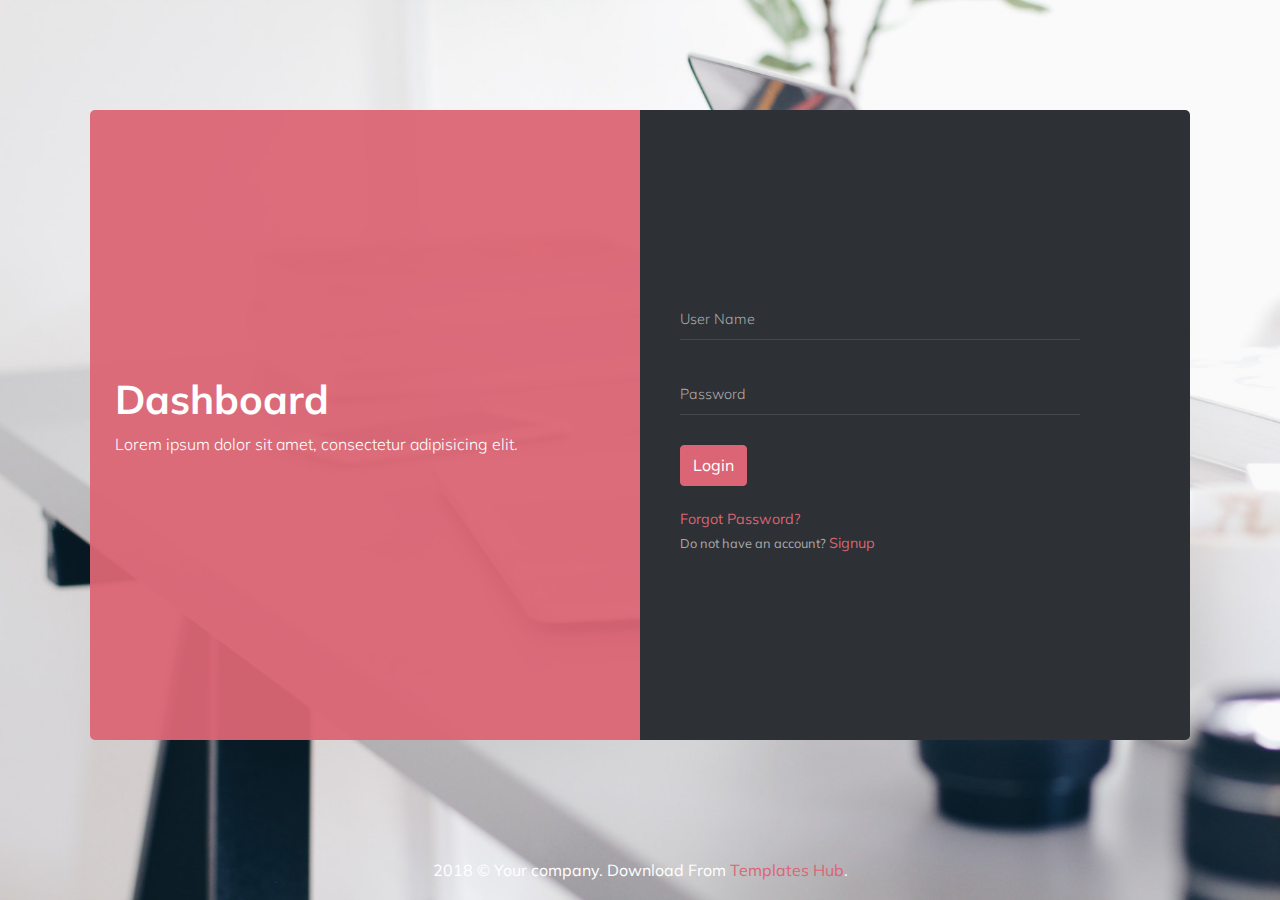
<file: public/Admin/login.html>
<!DOCTYPE html>
<html>
  <head>
    <meta charset="utf-8">
    <meta http-equiv="X-UA-Compatible" content="IE=edge">
    <title>Dark Bootstrap Admin </title>
    <meta name="description" content="">
    <meta name="viewport" content="width=device-width, initial-scale=1">
    <meta name="robots" content="all,follow">
    <!-- Bootstrap CSS-->
    <link rel="stylesheet" href="vendor/bootstrap/css/bootstrap.min.css">
    <!-- Font Awesome CSS-->
    <link rel="stylesheet" href="vendor/font-awesome/css/font-awesome.min.css">
    <!-- Custom Font Icons CSS-->
    <link rel="stylesheet" href="css/font.css">
    <!-- Google fonts - Muli-->
    <link rel="stylesheet" href="https://fonts.googleapis.com/css?family=Muli:300,400,700">
    <!-- theme stylesheet-->
    <link rel="stylesheet" href="css/style.default.css" id="theme-stylesheet">
    <!-- Custom stylesheet - for your changes-->
    <link rel="stylesheet" href="css/custom.css">
    <!-- Favicon-->
    <link rel="shortcut icon" href="img/favicon.ico">
    <!-- Tweaks for older IEs--><!--[if lt IE 9]>
        <script src="https://oss.maxcdn.com/html5shiv/3.7.3/html5shiv.min.js"></script>
        <script src="https://oss.maxcdn.com/respond/1.4.2/respond.min.js"></script><![endif]-->
  </head>
  <body>
    <div class="login-page">
      <div class="container d-flex align-items-center">
        <div class="form-holder has-shadow">
          <div class="row">
            <!-- Logo & Information Panel-->
            <div class="col-lg-6">
              <div class="info d-flex align-items-center">
                <div class="content">
                  <div class="logo">
                    <h1>Dashboard</h1>
                  </div>
                  <p>Lorem ipsum dolor sit amet, consectetur adipisicing elit.</p>
                </div>
              </div>
            </div>
            <!-- Form Panel    -->
            <div class="col-lg-6 bg-white">
              <div class="form d-flex align-items-center">
                <div class="content">
                  <form method="get" class="form-validate">
                    <div class="form-group">
                      <input id="login-username" type="text" name="loginUsername" required data-msg="Please enter your username" class="input-material">
                      <label for="login-username" class="label-material">User Name</label>
                    </div>
                    <div class="form-group">
                      <input id="login-password" type="password" name="loginPassword" required data-msg="Please enter your password" class="input-material">
                      <label for="login-password" class="label-material">Password</label>
                    </div><a id="login" href="index.html" class="btn btn-primary">Login</a>
                    <!-- This should be submit button but I replaced it with <a> for demo purposes-->
                  </form><a href="#" class="forgot-pass">Forgot Password?</a><br><small>Do not have an account? </small><a href="register.html" class="signup">Signup</a>
                </div>
              </div>
            </div>
          </div>
        </div>
      </div>
      <div class="copyrights text-center">
         <p>2018 &copy; Your company. Download From <a target="_blank" href="https://templateshub.net">Templates Hub</a>.</p>
      </div>
    </div>
    <!-- JavaScript files-->
    <script src="vendor/jquery/jquery.min.js"></script>
    <script src="vendor/popper.js/umd/popper.min.js"> </script>
    <script src="vendor/bootstrap/js/bootstrap.min.js"></script>
    <script src="vendor/jquery.cookie/jquery.cookie.js"> </script>
    <script src="vendor/chart.js/Chart.min.js"></script>
    <script src="vendor/jquery-validation/jquery.validate.min.js"></script>
    <script src="js/front.js"></script>
  </body>
</html>
</file>
<file: public/Admin/css/font.css>
@charset "UTF-8";

@font-face {
  font-family: "dark-dashboard";
  src:url("../fonts/dark-dashboard.eot");
  src:url("../fonts/dark-dashboard.eot?#iefix") format("embedded-opentype"),
    url("../fonts/dark-dashboard.woff") format("woff"),
    url("../fonts/dark-dashboard.ttf") format("truetype"),
    url("../fonts/dark-dashboard.svg#dark-dashboard") format("svg");
  font-weight: normal;
  font-style: normal;

}

[data-icon]:before {
  font-family: "dark-dashboard" !important;
  content: attr(data-icon);
  font-style: normal !important;
  font-weight: normal !important;
  font-variant: normal !important;
  text-transform: none !important;
  speak: none;
  line-height: 1;
  -webkit-font-smoothing: antialiased;
  -moz-osx-font-smoothing: grayscale;
}

[class^="icon-"]:before,
[class*=" icon-"]:before {
  font-family: "dark-dashboard" !important;
  font-style: normal !important;
  font-weight: normal !important;
  font-variant: normal !important;
  text-transform: none !important;
  speak: none;
  line-height: 1;
  -webkit-font-smoothing: antialiased;
  -moz-osx-font-smoothing: grayscale;
}

.icon-bars:before {
  content: "\61";
}
.icon-cloud:before {
  content: "\62";
}
.icon-computer:before {
  content: "\63";
}
.icon-contract:before {
  content: "\64";
}
.icon-controls:before {
  content: "\65";
}
.icon-dashboard:before {
  content: "\66";
}
.icon-email:before {
  content: "\67";
}
.icon-info:before {
  content: "\69";
}
.icon-layers:before {
  content: "\6a";
}
.icon-light-bulb:before {
  content: "\6b";
}
.icon-paper-and-pencil:before {
  content: "\6c";
}
.icon-pie-chart:before {
  content: "\6d";
}
.icon-pie-chart-1:before {
  content: "\6e";
}
.icon-presentation:before {
  content: "\6f";
}
.icon-settings:before {
  content: "\70";
}
.icon-settings-1:before {
  content: "\71";
}
.icon-three-cells:before {
  content: "\72";
}
.icon-writing-whiteboard:before {
  content: "\73";
}
.icon-magnifying-glass-browser:before {
  content: "\74";
}
.icon-new-file:before {
  content: "\75";
}
.icon-close:before {
  content: "\76";
}
.icon-flask:before {
  content: "\77";
}
.icon-grid:before {
  content: "\78";
}
.icon-picture:before {
  content: "\79";
}
.icon-website:before {
  content: "\7a";
}
.icon-line-chart:before {
  content: "\41";
}
.icon-log-out:before {
  content: "\42";
}
.icon-page:before {
  content: "\43";
}
.icon-log-out-1:before {
  content: "\44";
}
.icon-bill:before {
  content: "\45";
}
.icon-check:before {
  content: "\46";
}
.icon-list:before {
  content: "\47";
}
.icon-padnote:before {
  content: "\48";
}
.icon-pencil-case:before {
  content: "\49";
}
.icon-user:before {
  content: "\4a";
}
.icon-form-1:before {
  content: "\4b";
}
.icon-list-1:before {
  content: "\4c";
}
.icon-mail:before {
  content: "\4d";
}
.icon-presentation-1:before {
  content: "\4e";
}
.icon-logout:before {
  content: "\4f";
}
.icon-home:before {
  content: "\50";
}
.icon-windows:before {
  content: "\51";
}
.icon-chart:before {
  content: "\52";
}
.icon-repo-forked:before {
  content: "\68";
}
.icon-flow-branch:before {
  content: "\53";
}
.icon-user-outline:before {
  content: "\54";
}
.icon-user-1:before {
  content: "\55";
}
</file>
<file: public/Admin/css/custom.css>
/* your styles go here */
</file>
<file: public/Admin/css/style.default.css>
/*
==============================================================
==============================================================

Dark Admin Bootstrap Template by Bootstrapious.com

==============================================================
==============================================================
 */
/*
* ==========================================================
*     GENERAL STYLING 
* ==========================================================
*/
body {
  position: relative;
}

section {
  padding: 0 1rem;
}

a {
  -webkit-transition: all 0.3s;
  transition: all 0.3s;
  display: inline-block;
}

.dashtext-1 {
  color: #864DD9 !important;
}

.dashtext-2 {
  color: #CF53F9 !important;
}

.dashtext-3 {
  color: #e95f71 !important;
}

.dashtext-4 {
  color: #7127AC !important;
}

.dashbg-1 {
  background: #864DD9;
}

.dashbg-2 {
  background: #CF53F9;
}

.dashbg-3 {
  background: #e95f71;
}

.dashbg-4 {
  background: #7127AC;
}

.text-bold {
  font-weight: 700;
}

.text-small {
  font-size: 0.8rem;
}

.text-gray-light {
  color: #dee2e6;
}

.text-gray {
  color: #8a8d93;
}

.text-gray-dark {
  color: #6a6c70;
}

.text-black {
  color: #000;
}

.text-uppercase {
  letter-spacing: 0.1em;
}

.lh-2 {
  line-height: 2;
}

.list-group-item {
  border-right: 0;
  border-left: 0;
}

.list-group-item:first-child, .list-group-item:last-child {
  border-radius: 0;
}

.overflow-hidden {
  overflow: hidden;
}

.tile-link {
  position: absolute;
  cursor: pointer;
  width: 100%;
  height: 100%;
  left: 0;
  top: 0;
  z-index: 30;
}

p {
  line-height: 1.7;
}

button {
  cursor: pointer;
}

i,
span,
strong {
  display: inline-block;
}

input {
  outline: none;
}

pre {
  color: #8a8d93;
}

.dropdown-divider {
  border-top-color: #6a6c70;
}

.no-padding {
  padding: 0 !important;
}

.no-padding-top {
  padding-top: 0 !important;
}

.no-padding-bottom {
  padding-bottom: 0 !important;
}

.no-margin {
  margin: 0 !important;
}

.no-margin-top {
  margin-top: 0 !important;
}

.no-margin-bottom {
  margin-bottom: 0 !important;
}

.padding-top-sm {
  padding-top: 30px !important;
}

.padding-bottom-sm {
  padding-bottom: 30px !important;
}

.margin-top-sm {
  margin-top: 30px !important;
}

.margin-bottom-sm {
  margin-bottom: 30px !important;
}

.breadcrumb {
  background: none;
  padding: 20px 20px;
  margin-bottom: 0;
  color: #8a8d93;
}

.breadcrumb a {
  color: #DB6574;
  text-decoration: none !important;
}

.breadcrumb li.active {
  color: #585a5f;
}

.breadcrumb-item + .breadcrumb-item::before {
  color: #585a5f;
}

.block {
  padding: 20px;
  background: #2d3035;
  color: #8a8d93;
  margin-bottom: 30px;
}

.card {
  margin-bottom: 30px;
  -webkit-box-shadow: 2px 2px 2px rgba(0, 0, 0, 0.1), -1px 0 2px rgba(0, 0, 0, 0.05);
  box-shadow: 2px 2px 2px rgba(0, 0, 0, 0.1), -1px 0 2px rgba(0, 0, 0, 0.05);
}

.card-header h1,
.card-header h2,
.card-header h3,
.card-header h4,
.card-header h5,
.card-header h6 {
  margin-bottom: 0;
}

.page-content {
  position: relative;
  background: #22252a;
  min-height: 100vh;
  width: calc(100% - 280px);
  padding: 0;
  padding-bottom: 70px;
}

.page-content.active {
  width: 100%;
}

.page-header {
  padding: 20px 15px;
  background: #2d3035;
  color: #8a8d93;
  margin-bottom: 30px;
}

.footer {
  position: absolute;
  bottom: 0;
  width: 100%;
}

.footer .footer__block {
  min-height: 70px;
}

.dropdown-menu {
  -webkit-box-shadow: 2px 2px 2px rgba(0, 0, 0, 0.1), -1px -1px 2px rgba(0, 0, 0, 0.1);
  box-shadow: 2px 2px 2px rgba(0, 0, 0, 0.1), -1px -1px 2px rgba(0, 0, 0, 0.1);
  color: #8a8d93;
  font-size: 1rem;
  min-width: 200px;
  background: #2d3035;
  border-radius: 0;
  padding: 0;
  /*margin-top: 21px;*/
  border: 1px solid #393c43;
}

.dropdown-menu a {
  color: inherit;
}

.dropdown-menu a:hover {
  background: #DB6574;
  color: #fff;
}

.dropdown-toggle {
  background: none;
  outline: none;
  border-radius: 0;
}

.dropdown-toggle span.caret {
  color: #555;
}

.dropdown-toggle::after {
  border: none !important;
  content: '\f107';
  vertical-align: baseline;
  font-family: 'FontAwesome';
  margin-left: .25rem;
  margin-right: 0.5rem;
}

i[class*='icon-'] {
  -webkit-transform: translateY(2px);
  transform: translateY(2px);
}

.dropdown-menu a {
  padding: 10px 15px;
  font-size: 0.9rem;
  text-transform: none;
}

.dropdown-menu a:hover {
  color: #fff;
}

.dropdown-submenu {
  position: relative;
}

.dropdown-submenu > .dropdown-menu {
  top: 0;
  left: 100%;
  margin-top: -2px;
  font-size: 1rem;
}

.megamenu {
  width: 100%;
  padding: 40px 30px;
  margin-top: 0 !important;
  z-index: 11 !important;
}

.megamenu strong {
  margin-bottom: 10px;
  display: block;
}

.megamenu ul {
  padding: 0;
  margin: 0;
}

.megamenu ul a {
  padding: 5px 0 !important;
  text-decoration: none;
  color: #555;
  font-size: 0.9em !important;
}

.megamenu ul a:hover {
  background: none;
  color: #DB6574 !important;
}

.megamenu .megamenu-buttons {
  color: #fff;
  margin-top: 40px;
}

.megamenu .megamenu-buttons .megamenu-button-link {
  padding: 20px !important;
  text-decoration: none;
  font-weight: 300;
}

.megamenu .megamenu-buttons .megamenu-button-link.dashbg-1:hover {
  background: #7838d5 !important;
}

.megamenu .megamenu-buttons .megamenu-button-link.dashbg-2:hover {
  background: #c83af8 !important;
}

.megamenu .megamenu-buttons .megamenu-button-link.dashbg-3:hover {
  background: #e6495d !important;
}

.megamenu .megamenu-buttons .megamenu-button-link.dashbg-4:hover {
  background: #632297 !important;
}

.block .title {
  margin-bottom: 20px;
}

.block .title strong:first-child {
  font-size: 1.25rem;
  color: #a5a7ab;
}

.block .title span:first-child {
  font-weight: 300;
  font-size: 0.95rem;
}

/*
* ==========================================================
*     NAVBAR
* ==========================================================
*/
nav.navbar {
  background: #2d3035;
  color: #8a8d93;
  padding-top: 20px;
  padding-bottom: 20px;
  border-bottom: 1px solid #34373d;
  z-index: 10;
}

nav.navbar .sidebar-toggle {
  width: 36px;
  height: 36px;
  line-height: 29px;
  text-align: center;
  border-radius: 50%;
  background: #282b2f;
  color: #8a8d93;
  font-size: 1.1rem;
  border: 2px solid #3d4148;
  outline: none;
}

nav.navbar a {
  color: inherit;
}

nav.navbar .brand-text {
  display: none;
  font-weight: 700;
}

nav.navbar .brand-text.visible {
  display: block;
}

nav.navbar a.nav-link {
  padding: .5rem .3rem;
  position: relative;
}

nav.navbar a.nav-link .badge {
  width: 20px;
  height: 20px;
  line-height: 20px;
  color: #fff;
  text-align: center;
  border-radius: 50%;
  padding: 0;
  font-size: 0.7rem;
  position: absolute;
  top: 0;
  right: -10px;
}

nav.navbar .messages-toggle,
nav.navbar .tasks-toggle {
  margin-right: 15px;
}

nav.navbar .menu-large {
  position: static !important;
}

nav.navbar .search-panel {
  display: none;
}

nav.navbar .search-inner {
  width: 100vw;
  height: 100vh;
  position: fixed;
  top: 0;
  left: 0;
  background: rgba(45, 48, 53, 0.95);
  z-index: 9;
}

nav.navbar .search-inner .close-btn {
  position: absolute;
  top: 20px;
  right: 40px;
  font-size: 1.1em;
  font-weight: 400;
  cursor: pointer;
}

nav.navbar .search-inner form {
  width: 100%;
  max-width: 800px;
  padding: 20px;
}

nav.navbar .search-inner .form-group {
  position: relative;
}

nav.navbar .search-inner .submit {
  background: none;
  font-size: 2.3rem;
  position: absolute;
  right: 0;
  bottom: 0;
  color: #8a8d93;
  border: none;
  font-weight: 700 !important;
}

nav.navbar .search-inner input {
  background: none;
  width: 100%;
  font-size: 2rem;
  border: none;
  border-bottom: 1px solid #444951;
  color: #8a8d93;
}

nav.navbar .search-inner input::-moz-placeholder {
  font-family: "Muli", sans-serif;
  font-weight: 300 !important;
  color: #585a5f;
}

nav.navbar .search-inner input::-webkit-input-placeholder {
  font-family: "Muli", sans-serif;
  font-weight: 300 !important;
  color: #585a5f;
}

nav.navbar .search-inner input:-ms-input-placeholder {
  font-family: "Muli", sans-serif;
  font-weight: 300 !important;
  color: #585a5f;
}

nav.navbar .dropdown-menu {
  min-width: 300px;
  margin-top: 21px;
  left: auto;
  right: 0;
}

nav.navbar .messages a {
  padding: 15px !important;
}

nav.navbar .dropdown-item {
  padding: 1rem !important;
  border-bottom: 1px solid #393c43;
}

nav.navbar .dropdown-item:hover {
  background: #282b2f;
}

nav.navbar .dropdown-item:last-of-type {
  border-bottom: none;
}

nav.navbar .dropdown-item.message {
  color: #8a8d93;
  text-decoration: none;
}

nav.navbar .dropdown-item.message li:last-of-type a {
  border-bottom: none;
}

nav.navbar .dropdown-item.message .profile {
  width: 50px;
  height: 50px;
  border-radius: 50%;
  margin-right: 15px;
  position: relative;
}

nav.navbar .dropdown-item.message .profile img {
  width: 100%;
  height: 100%;
  border-radius: 50%;
}

nav.navbar .dropdown-item.message .profile .status {
  width: 12px;
  height: 12px;
  border-radius: 50%;
  border: 2px solid #fff;
  position: absolute;
  top: 2px;
  right: 2px;
}

nav.navbar .dropdown-item.message .profile .status.online {
  background: #28a745;
}

nav.navbar .dropdown-item.message .profile .status.away {
  background: #ffc107;
}

nav.navbar .dropdown-item.message .profile .status.busy {
  background: #dc3545;
}

nav.navbar .dropdown-item.message .profile .status.offline {
  background: #999;
}

nav.navbar .dropdown-item.message .content strong {
  font-size: 1rem;
}

nav.navbar .dropdown-item.message .content span {
  font-weight: 300;
  font-size: 0.85rem;
}

nav.navbar .dropdown-item.message .content .date {
  color: #70737a;
}

nav.navbar .tasks-list strong {
  font-size: 1rem;
}

nav.navbar .tasks-list span {
  font-size: 0.95rem;
}

nav.navbar .tasks-list .progress {
  height: 2px;
  margin-top: 10px;
  background: #444951;
}

nav.navbar a.language span {
  margin-left: .2rem;
  vertical-align: middle;
}

/* Navbar dropdown effect */
nav.navbar .dropdown .dropdown-menu {
  -webkit-transform: translateY(50px);
  transform: translateY(50px);
  -webkit-transition: all 0.3s ease-in-out;
  transition: all 0.3s ease-in-out;
}

nav.navbar .dropdown .dropdown-menu.active {
  -webkit-transform: translateY(0);
  transform: translateY(0);
}

/* Navbar Media Query ----------------------------------- */
@media (max-width: 1199px) {
  nav.navbar .right-menu {
    margin-bottom: -3px;
  }
  nav.navbar .navbar-brand {
    margin-right: 5px;
  }
  nav.navbar .search-inner form input {
    font-size: 1.25rem !important;
  }
  nav.navbar .search-inner form button.submit {
    position: absolute;
    font-size: 2rem;
    top: 50px;
    display: block;
    width: 100%;
  }
  nav.navbar .sidebar-toggle {
    width: 30px;
    height: 30px;
    line-height: 25px;
    font-size: 1rem;
  }
  nav.navbar .messages-toggle,
  nav.navbar .tasks-toggle {
    margin-right: 0;
  }
  nav.navbar .brand-text {
    display: none !important;
  }
  nav.navbar .brand-text.visible {
    display: none !important;
  }
  nav.navbar .brand-text.brand-sm {
    display: block !important;
  }
  nav.navbar .sidebar-toggle {
    -webkit-transform: rotateY(180deg);
    transform: rotateY(180deg);
  }
}

@media (max-width: 991px) {
  nav.navbar .dropdown-menu {
    right: -140px;
  }
  nav.navbar .megamenu {
    right: 0 !important;
  }
  nav.navbar a.nav-link {
    font-size: 0.85rem;
  }
  nav.navbar a.nav-link .badge {
    width: 16px;
    height: 16px;
    line-height: 16px;
    color: #fff;
    text-align: center;
    font-size: 0.6rem;
  }
}

/*
* ==========================================================
*     SIDEBAR
* ==========================================================
*/
nav#sidebar {
  width: 280px;
  background: #2d3035;
  color: #6a6c70;
  border-right: 1px solid #34373d;
  /* shrinked navbar */
}

nav#sidebar a {
  color: inherit;
  text-decoration: none;
  position: relative;
}

nav#sidebar a[data-toggle="collapse"]::after {
  content: '\f104';
  display: inline-block;
  -webkit-transform: translateY(-50%);
  transform: translateY(-50%);
  font-family: 'FontAwesome';
  position: absolute;
  top: 50%;
  right: 20px;
}

nav#sidebar a[aria-expanded="true"] {
  background: #34373d;
}

nav#sidebar a[aria-expanded="true"]::after {
  content: '\f107';
}

nav#sidebar a i {
  font-size: 1.2em;
  margin-right: 10px;
  -webkit-transition: none;
  transition: none;
}

nav#sidebar .sidebar-header {
  padding: 30px 20px;
}

nav#sidebar .sidebar-header h1,
nav#sidebar .sidebar-header p {
  margin-bottom: 0;
}

nav#sidebar .sidebar-header h1 {
  color: #8a8d93;
}

nav#sidebar .sidebar-header p {
  font-size: 0.9rem;
}

nav#sidebar span.heading {
  font-weight: 700;
  margin-left: 20px;
  color: #494d53;
  font-size: 1.2rem;
  margin-bottom: 15px;
}

nav#sidebar .avatar {
  width: 60px;
  height: 60px;
  border-radius: 50%;
  overflow: hidden;
  margin-right: 15px;
  background: none;
  padding: 4px;
  border: 3px solid #282b2f;
}

nav#sidebar ul {
  max-height: none;
}

nav#sidebar li {
  position: relative;
  /* menu item */
  /* submenu item */
  /* menu item active */
  /* submenu item active */
}

nav#sidebar li a {
  padding: 18px 20px;
  display: block;
  font-weight: 400;
}

nav#sidebar li a:hover {
  background: #34373d;
}

nav#sidebar li a:hover i {
  color: #DB6574;
}

nav#sidebar li a i {
  margin-right: 20px;
  -webkit-transition: all 0.3s;
  transition: all 0.3s;
  padding-right: 20px;
  border-right: 1px solid #454649;
}

nav#sidebar li li a {
  padding: 14px;
  padding-left: 60px;
  background: #22252a;
}

nav#sidebar li li a:hover {
  background: #292c32;
}

nav#sidebar li li a:hover i {
  color: #DB6574;
}

nav#sidebar li::before {
  content: '';
  width: 2px;
  height: 100%;
  background: none;
  display: block;
  position: absolute;
  top: 0;
  left: 0;
  z-index: 99;
}

nav#sidebar li.active::before {
  background: #DB6574;
}

nav#sidebar li.active > a {
  background: #34373d;
  color: #bfc1c4;
}

nav#sidebar li.active i {
  color: #DB6574;
}

nav#sidebar li li.active > a {
  background: #292c32;
}

nav#sidebar.shrinked {
  width: 80px;
}

nav#sidebar.shrinked .sidebar-header {
  padding: 10px;
}

nav#sidebar.shrinked .sidebar-header .title {
  display: none;
}

nav#sidebar.shrinked span.heading {
  margin-left: 0;
  display: block;
  text-align: center;
  font-size: 1rem;
}

nav#sidebar.shrinked ul {
  max-height: none;
}

nav#sidebar.shrinked ul a {
  padding: 14px 5px;
  display: block;
  font-weight: 400;
  text-align: center;
  font-size: 0.8rem;
  word-break: break-word;
}

nav#sidebar.shrinked ul i {
  font-size: 1.2rem;
  text-align: center !important;
  width: 100%;
  display: block !important;
  border: none !important;
  padding: 0 !important;
}

nav#sidebar.shrinked ul ul a {
  padding-left: 10px;
}

nav#sidebar.shrinked a[data-toggle="collapse"]::after {
  content: '\f107';
  -webkit-transform: translate(-50%, -50%);
  transform: translate(-50%, -50%);
  position: absolute;
  top: 88%;
  left: 50%;
}

nav#sidebar.shrinked a[aria-expanded="true"]::after {
  content: '\f106';
}

/* Sidebar Media Query ----------------------------------- */
@media (max-width: 1199px) {
  .page-content {
    width: 100%;
  }
  .page-content.active {
    width: calc(100% - 80px);
  }
  nav#sidebar {
    width: 80px;
    margin-left: -80px;
  }
  nav#sidebar .sidebar-header {
    padding: 10px;
  }
  nav#sidebar .sidebar-header .title {
    display: none;
  }
  nav#sidebar span.heading {
    margin-left: 0;
    display: block;
    text-align: center;
    font-size: 1rem;
  }
  nav#sidebar ul {
    max-height: none;
  }
  nav#sidebar ul a {
    padding: 12px 5px;
    display: block;
    font-weight: 400;
    text-align: center;
    font-size: 0.8rem;
  }
  nav#sidebar ul i {
    font-size: 1.2rem;
    text-align: center !important;
    width: 100%;
    display: block !important;
    border: none !important;
    padding: 0 !important;
  }
  nav#sidebar ul ul a {
    padding-left: 10px;
  }
  nav#sidebar.shrinked {
    margin-left: 0;
  }
  nav#sidebar a[data-toggle="collapse"]::after {
    content: '\f107';
    -webkit-transform: translate(-50%, -50%);
    transform: translate(-50%, -50%);
    position: absolute;
    top: 88%;
    left: 50%;
  }
  nav#sidebar a[aria-expanded="true"]::after {
    content: '\f106';
  }
}

/*
* ==========================================================
*     STATISTICS SECTION
* ==========================================================
*/
/* Statistic Block */
.statistic-block {
  padding: 20px;
  background: #2d3035;
  color: #8a8d93;
}

.statistic-block .title {
  margin-bottom: 0;
}

.statistic-block strong,
.statistic-block span {
  display: block;
}

.statistic-block strong {
  text-transform: uppercase;
  font-size: 0.9rem;
  color: #8a8d93;
  margin-bottom: 5px;
}

.statistic-block .icon {
  margin-bottom: 5;
  font-size: 1.2rem;
  color: #8a8d93;
}

.statistic-block .number {
  color: inherit;
  font-size: 2.2rem;
}

.progress.progress-template {
  width: 100%;
  height: 4px;
  border-radius: 30px;
  overflow: hidden;
  background: #393c43;
  margin-top: 5px;
}

.progress.progress-template.progress-small {
  height: 2px;
}

.progress-bar.progress-bar-template {
  height: 4px;
  border-radius: 30px;
}

.progress-bar.progress-bar-template.progress-bar-small {
  height: 2px;
}

/*
* ==========================================================
*     CARDS SECTION
* ==========================================================
*/
/* Scans Block */
.stats-2-block .stats-2 {
  width: 50%;
  color: #8a8d93;
  position: relative;
  padding-right: 50px;
}

.stats-2-block .stats-2::after {
  content: '';
  background: #40444b;
  width: 1px;
  height: 80%;
  display: block;
  position: absolute;
  top: 10%;
  right: 30px;
}

.stats-2-block .stats-2:last-of-type {
  padding-right: 0;
}

.stats-2-block .stats-2:last-of-type::after {
  display: none;
}

.stats-2-block span,
.stats-2-block strong {
  color: inherit;
}

.stats-2-block strong {
  font-size: 2rem;
}

.stats-2-block span {
  text-transform: uppercase;
  font-weight: 300;
  font-size: 0.9rem;
}

.stats-2-block .progress {
  margin-top: 10px;
  max-width: 150px;
}

.stats-2-block .stats-2-arrow {
  -webkit-transform: translateY(10px);
  transform: translateY(10px);
  margin-right: 10px;
}

.stats-2-block .stats-2-arrow.low {
  color: #dc3545;
}

.stats-2-block .stats-2-arrow.height {
  color: #28a745;
}

/* Scans Block Media Query ------------------ */
@media (max-width: 991px) {
  .stats-2-block .stats-2::after {
    display: none;
  }
}

/* Requests Block */
.stats-3-block .stats-3 {
  width: 50%;
  color: #8a8d93;
  position: relative;
  padding-right: 50px;
}

.stats-3-block .stats-3::after {
  content: '';
  background: #40444b;
  width: 1px;
  height: 80%;
  display: block;
  position: absolute;
  top: 10%;
  right: 30px;
}

.stats-3-block .stats-3:last-of-type {
  padding-right: 0;
}

.stats-3-block .stats-3:last-of-type::after {
  display: none;
}

.stats-3-block span,
.stats-3-block strong {
  color: inherit;
}

.stats-3-block strong {
  font-size: 2rem;
}

.stats-3-block strong.strong-sm {
  font-size: 1.4rem;
}

.stats-3-block span {
  text-transform: uppercase;
  font-weight: 300;
  font-size: 0.9rem;
  font-weight: 400;
}

.stats-3-block span.span-sm {
  font-size: 0.85rem;
}

.stats-3-block .progress {
  margin-top: 10px;
  background: #393c43;
  max-width: 150px;
}

.stats-3-block .item {
  width: 50%;
}

.stats-3-block .item .line {
  display: block;
  margin: 10px auto;
  width: 30px;
  height: 1px;
  background: #40444b;
}

.stats-3-block small {
  font-weight: 700;
}

/* Requests Block Media Query ------------------ */
@media (max-width: 991px) {
  .stats-3-block .stats-3::after {
    display: none;
  }
}

/*
* ==========================================================
*     USERS SECTION
* ==========================================================
*/
/* user block */
.user-block .avatar {
  display: block;
  width: 70px;
  height: 70px;
  border-radius: 50%;
  margin: 15px auto;
  position: relative;
}

.user-block .avatar img {
  width: 100%;
  height: 100%;
  border-radius: 50%;
}

.user-block .avatar .order {
  width: 30px;
  height: 30px;
  line-height: 30px;
  border-radius: 50%;
  color: #fff;
  position: absolute;
  bottom: -5px;
  right: -5px;
  font-size: 0.7rem;
}

.user-block h3 {
  margin-bottom: 0;
}

.user-block span {
  font-weight: 300;
  color: #75787f;
}

.user-block .contributions {
  margin-top: 20px;
  border-radius: 50px;
  padding: 6px 30px;
  background: #26292d;
  display: inline-block;
  font-size: 0.9rem;
}

.user-block .details {
  margin-top: 40px;
}

.user-block .item {
  width: 33.3333%;
  text-align: center;
}

.user-block .item i {
  margin-right: 10px;
  color: #6a6c70;
}

.user-block a.user-title {
  display: block;
  text-decoration: none;
  color: #8a8d93;
  margin-top: 10px;
}

/* Public user Block */
.public-user-block .avatar {
  min-width: 50px;
  max-width: 50px;
  min-height: 50px;
  max-height: 50px;
  border-radius: 50%;
  margin-left: 15px;
  margin-right: 15px;
  position: relative;
  overflow: hidden;
}

.public-user-block .avatar img {
  width: 100%;
  height: 100%;
}

.public-user-block strong {
  font-size: 1.2rem;
}

.public-user-block span {
  font-size: 0.9rem;
  font-weight: 300;
}

.public-user-block .contributions {
  border-radius: 50px;
  padding: 6px 30px;
  background: #26292d;
  display: inline-block;
  font-size: 0.9rem;
}

.public-user-block .item {
  width: 33.3333%;
  text-align: center;
}

.public-user-block .item i {
  margin-right: 10px;
  color: #6a6c70;
}

.public-user-block .item strong {
  font-size: 0.9rem;
}

.public-user-block .order {
  font-size: 0.9rem;
  font-weight: 700;
}

.public-user-block a.name {
  text-decoration: none;
  color: #8a8d93;
}

/* Public users Block Media Query ------------------ */
@media (max-width: 991px) {
  .public-user-block .contributions {
    margin: 20px 0;
  }
  .public-user-block .order {
    display: none !important;
  }
}

/*
* ==========================================================
*     SALES SECTION
* ==========================================================
*/
/* Sale Block */
.stats-with-chart-2 .title {
  margin-bottom: 30px;
}

.stats-with-chart-2 .title strong {
  font-size: 1.25rem;
}

.stats-with-chart-2 .title span {
  font-weight: 300;
  font-size: 0.95rem;
}

.stats-with-chart-2 .chart {
  position: relative;
  margin-bottom: 20px;
}

.stats-with-chart-2 .text {
  position: absolute;
  top: 50%;
  left: 50%;
  -webkit-transform: translate(-50%, -50%);
  transform: translate(-50%, -50%);
  display: inline-block;
  text-align: center;
}

.stats-with-chart-2 .text strong {
  font-size: 1.5rem;
}

.stats-with-chart-2 .text span {
  text-transform: uppercase;
  font-weight: 300;
}

/* Sales Difference Block */
.stats-with-chart-1 {
  height: 100%;
}

.stats-with-chart-1 .title {
  margin-bottom: 30px;
}

.stats-with-chart-1 .title strong {
  font-size: 1.25rem;
}

.stats-with-chart-1 .title span {
  font-weight: 300;
  font-size: 0.95rem;
}

.stats-with-chart-1 .text strong {
  font-size: 1.8rem !important;
  font-weight: 300;
}

/* Sales Difference Block Media Query ------------------ */
@media (max-width: 991px) {
  .stats-with-chart-1 {
    height: auto;
  }
}

/*
* ==========================================================
*     FEEDS SECTION
* ==========================================================
*/
/* Checklist Media Query */
.checklist-block .title {
  margin-bottom: 20px;
}

.checklist-block .title strong {
  font-size: 1.25rem;
}

.checklist-block .title span {
  font-weight: 300;
  font-size: 0.95rem;
}

.checklist-block label {
  font-size: 0.9rem;
  color: #8a8d93;
  line-height: 1.8em;
  margin-bottom: 0;
}

.checklist-block .item {
  padding: 26px;
}

.checklist-block .item:nth-of-type(even) {
  background: #282b2f;
}

.checklist-block input:checked + label {
  text-decoration: line-through;
}

/* Messages Media Query */
.messages-block a.message {
  color: #8a8d93;
  text-decoration: none;
  padding: 10px;
  border-bottom: 1px solid #282b2f;
}

.messages-block a.message:hover {
  background: #282b2f;
}

.messages-block a.message:last-of-type {
  border-bottom: none;
}

.messages-block .title {
  margin-bottom: 30px;
}

.messages-block .title strong {
  font-size: 1.25rem;
}

.messages-block .title span {
  font-weight: 300;
  font-size: 0.95rem;
}

.messages-block .profile {
  width: 50px;
  height: 50px;
  border-radius: 50%;
  margin-right: 15px;
  position: relative;
}

.messages-block .profile img {
  width: 100%;
  height: 100%;
  border-radius: 50%;
}

.messages-block .profile .status {
  width: 12px;
  height: 12px;
  border-radius: 50%;
  border: 2px solid #fff;
  position: absolute;
  top: 2px;
  right: 2px;
}

.messages-block .profile .status.online {
  background: #28a745;
}

.messages-block .profile .status.away {
  background: #ffc107;
}

.messages-block .profile .status.busy {
  background: #dc3545;
}

.messages-block .profile .status.offline {
  background: #999;
}

.messages-block .content strong {
  font-size: 1.1rem;
}

.messages-block .content span {
  font-weight: 300;
}

.messages-block .content .date {
  color: #70737a;
}

/* Modal */
.modal-open .modal {
  z-index: 9999;
}

.modal-open .modal .modal-content {
  border-radius: 0;
  background: #2d3035;
}

.modal-open .modal .modal-header,
.modal-open .modal .modal-footer {
  border-color: #3d4148;
}

.modal-open .modal .close {
  color: #8a8d93;
  opacity: 1;
}

.modal-open .modal .modal-title {
  font-size: 1.25rem;
}

/*
* ==========================================================
*     LOGIN PAGE
* ==========================================================
*/
.login-page {
  position: relative;
}

.login-page::before {
  content: '';
  width: 100%;
  height: 100%;
  display: block;
  z-index: -1;
  background: url(../img/bg.jpeg);
  background-size: cover;
  position: absolute;
  top: 0;
  right: 0;
}

.login-page .container {
  min-height: 100vh;
  z-index: 1;
  padding: 20px;
}

.login-page .form-holder {
  width: 100%;
  border-radius: 5px;
  overflow: hidden;
  margin-bottom: 50px;
}

.login-page .form-holder .info,
.login-page .form-holder .form {
  min-height: 70vh;
  padding: 40px;
  height: 100%;
}

.login-page .form-holder div[class*='col-'] {
  padding: 0;
}

.login-page .form-holder .info {
  background: rgba(219, 101, 116, 0.95);
  color: #fff;
}

.login-page .form-holder .info h1 {
  font-size: 2.5em;
  font-weight: 700;
}

.login-page .form-holder .info p {
  font-weight: 300;
}

.login-page .form-holder .form {
  background: #2d3035;
}

.login-page .form-holder .form .form-group {
  position: relative;
  margin-bottom: 30px;
}

.login-page .form-holder .form .content {
  width: 100%;
}

.login-page .form-holder .form form {
  width: 100%;
  max-width: 400px;
}

.login-page .form-holder .form #login,
.login-page .form-holder .form #register {
  margin-bottom: 20px;
  cursor: pointer;
  color: #fff;
}

.login-page .form-holder .form a.forgot-pass,
.login-page .form-holder .form a.signup {
  font-size: 0.9rem;
  color: #DB6574;
}

.login-page .form-holder .form small {
  color: #aaa;
}

.login-page .form-holder .form .terms-conditions label {
  cursor: pointer;
  color: #aaa;
  font-size: 0.9rem;
}

.login-page .copyrights {
  width: 100%;
  z-index: 9999;
  position: absolute;
  bottom: 0;
  left: 0;
  color: #fff;
}

@media (max-width: 991px) {
  .login-page .form-holder .info,
  .login-page .form-holder .form {
    min-height: auto;
    padding: 40px;
    height: 100%;
  }
}

/*
* ==========================================================
*     FORMS 
* ==========================================================
*/
.form-control {
  height: calc(2.4rem + 2px);
  border: 1px solid #444951;
  background: transparent;
  border-radius: 0;
  color: #979a9f;
  padding: 0.45rem 0.75rem;
}

.form-control::-moz-placeholder {
  font-size: 0.9rem;
  font-family: "Muli", sans-serif;
  color: #787b82;
}

.form-control::-webkit-input-placeholder {
  font-size: 0.9rem;
  font-family: "Muli", sans-serif;
  color: #787b82;
}

.form-control:-ms-input-placeholder {
  font-size: 0.9rem;
  font-family: "Muli", sans-serif;
  color: #787b82;
}

.form-control:focus {
  color: #979a9f;
  background-color: transparent;
  border-color: #DB6574;
  outline: none;
  -webkit-box-shadow: 0 0 0 0.2rem rgba(219, 101, 116, 0.25);
  box-shadow: 0 0 0 0.2rem rgba(219, 101, 116, 0.25);
}

.form-control:focus {
  -webkit-box-shadow: none;
  box-shadow: none;
}

.form-control:disabled, .form-control[readonly] {
  background: #444951;
}

.form-control-sm {
  height: calc(1.8125rem + 2px);
  padding: 0.25rem 0.5rem;
  font-size: 0.875rem;
  line-height: 1.5;
}

.form-control-lg {
  height: calc(2.875rem + 2px);
  padding: 0.5rem 1rem;
  font-size: 1.25rem;
  line-height: 1.5;
}

.form-control-label {
  color: #777;
}

button,
input[type='submit'] {
  cursor: pointer;
  font-family: inherit;
  font-weight: 300 !important;
}

.custom-select {
  height: calc(2.4rem + 2px);
  padding: 0.375rem 1.75rem 0.375rem 0.75rem;
  line-height: 1.5;
  color: #8a8d93;
  vertical-align: middle;
  background: transparent url("data:image/svg+xml;charset=utf8,%3Csvg xmlns='http://www.w3.org/2000/svg' viewBox='0 0 4 5'%3E%3Cpath fill='%23495057' d='M2 0L0 2h4zm0 5L0 3h4z'/%3E%3C/svg%3E") no-repeat right 0.75rem center;
  background-size: 8px 10px;
  border: 1px solid #444951;
  border-radius: 0;
  -webkit-appearance: none;
  -moz-appearance: none;
  appearance: none;
}

.custom-select:focus {
  border-color: #DB6574;
  outline: 0;
  -webkit-box-shadow: none;
  box-shadow: none;
}

.custom-select:focus::-ms-value {
  color: #495057;
  background-color: transparent;
}

.custom-select[multiple], .custom-select[size]:not([size="1"]) {
  height: auto;
  padding-right: 0.75rem;
  background-image: none;
}

.custom-select:disabled {
  color: #868e96;
  background-color: #e9ecef;
}

.custom-select::-ms-expand {
  opacity: 0;
}

.custom-select-sm {
  height: calc(1.8125rem + 2px);
  padding-top: 0.375rem;
  padding-bottom: 0.375rem;
  font-size: 75%;
}

.custom-select-lg {
  height: calc(2.875rem + 2px);
  padding-top: 0.375rem;
  padding-bottom: 0.375rem;
  font-size: 125%;
}

.input-group-text {
  background: #363a40;
  color: #8a8d93;
  font-weight: 300;
  border-radius: 0;
  border: 1px solid #444951;
}

.input-group-text .checkbox-template,
.input-group-text .radio-template {
  -webkit-transform: none;
  transform: none;
}

.input-group .dropdown-menu {
  padding: 15px;
  color: #777;
  border-radius: 0;
  margin-top: 5px;
}

.input-group .dropdown-menu a {
  padding: 5px 0;
  color: inherit;
  text-decoration: none;
  display: block;
}

.input-group .dropdown-menu a:hover {
  color: #DB6574;
  background: none !important;
}

form label {
  font-size: .9rem;
  color: #8a8d93;
}

.checkbox-template,
.radio-template {
  -webkit-transform: translateY(1px);
  transform: translateY(1px);
  -webkit-user-select: none;
  -moz-user-select: none;
  -ms-user-select: none;
  user-select: none;
  cursor: pointer;
  position: relative;
  outline: none;
}

.checkbox-template + label,
.radio-template + label {
  margin-left: 15px;
}

.checkbox-template::before,
.radio-template::before {
  margin-right: 10px;
  content: '';
  display: inline-block;
  -webkit-transform: translate(-2px, -2px);
  transform: translate(-2px, -2px);
  width: 18px;
  height: 18px;
  line-height: 18px;
  text-align: center;
  background: #8a8d93;
  -webkit-transition: all 0.2s;
  transition: all 0.2s;
}

.checkbox-template::after,
.radio-template::after {
  content: '\f00c';
  width: 12px;
  height: 12px;
  line-height: 12px;
  text-align: center;
  display: block;
  font-family: 'FontAwesome';
  position: absolute;
  top: 1px;
  left: 1px;
  font-size: 0.6rem;
  opacity: 0;
  -webkit-transition: all 0.2s;
  transition: all 0.2s;
  color: #fff;
}

.checkbox-template:checked::before,
.radio-template:checked::before {
  background: #DB6574;
}

.checkbox-template:checked::after,
.radio-template:checked::after {
  opacity: 1;
}

.radio-template::before {
  border-radius: 50%;
  -webkit-transform: translate(-3px, -3px);
  transform: translate(-3px, -3px);
}

.radio-template::after {
  width: 6px;
  height: 6px;
  line-height: 6px;
  text-align: center;
  position: absolute;
  top: 3px;
  left: 3px;
  border-radius: 50%;
  content: '';
}

.radio-template:checked::after {
  background: #fff;
}

input.input-material {
  width: 100%;
  border: none;
  border-bottom: 1px solid #444951;
  padding: 10px 0;
  background: none;
  color: #8a8d93;
}

input.input-material.is-invalid {
  border-color: #bb414d !important;
}

input.input-material:focus {
  border-color: #DB6574;
}

input.input-material ~ label {
  color: #aaa;
  position: absolute;
  top: 14px;
  left: 0;
  cursor: text;
  -webkit-transition: all 0.2s;
  transition: all 0.2s;
  font-weight: 300;
}

input.input-material ~ label.active {
  font-size: 0.85rem;
  top: -10px;
  color: #DB6574;
}

input.input-material ~ label.is-invalid ~ label {
  color: #bb414d;
}

.form-group-material {
  position: relative;
  margin-bottom: 30px;
}

.custom-select.is-invalid:focus,
.form-control.is-invalid:focus,
.was-validated .custom-select:invalid:focus,
.was-validated .form-control:invalid:focus,
.custom-select.is-valid:focus,
.form-control.is-valid:focus,
.was-validated .custom-select:valid:focus,
.was-validated .form-control:valid:focus {
  -webkit-box-shadow: none;
  box-shadow: none;
}

.form-page .block {
  margin-bottom: 30px;
}

/*
* ==========================================================
*     CHARTS
* ==========================================================
*/
.gauge-container {
  position: relative;
}

.gauge-canvas {
  display: block;
  max-width: 100%;
  margin-right: auto;
  margin-left: auto;
}

.gauge-label {
  display: inline-block;
  position: absolute;
  left: 50%;
  bottom: 50px;
  font-size: 1.2rem;
  -webkit-transform: translateX(-50%);
  transform: translateX(-50%);
}

.sparklines {
  display: inline-block;
  margin-left: 20px;
}

/*
* ==========================================================
*     TABLES
* ==========================================================
*/
.table {
  margin-bottom: 0;
}

.table td,
.table th {
  border-color: #343a40;
}

.table thead th {
  border: none;
}

.table-striped tbody tr {
  -webkit-transition: all 0.3s;
  transition: all 0.3s;
}

.table-striped tbody tr:nth-of-type(odd) {
  background-color: #282b2f;
}

.table-striped tbody tr:nth-of-type(odd):hover {
  background-color: #26292d;
}

.table-bordered td,
.table-bordered th {
  border-color: #343a40;
}

@media (max-width: 991px) {
  section.tables {
    padding: 0;
  }
}

/*

=====================
STYLE SWITCHER FOR DEMO
=====================

*/
#style-switch-button {
  position: fixed;
  top: 120px;
  right: 0px;
  border-radius: 0;
  z-index: 2;
}

#style-switch {
  width: 300px;
  padding: 20px;
  position: fixed;
  top: 160px;
  right: 0;
  background: #22252a;
  border: solid 1px #6a6c70;
  z-index: 2000;
}

/* ========================================= 
   THEMING OF BOOTSTRAP COMPONENTS           
   ========================================= */
/*
 * 1. NAVBAR
 */
.navbar {
  padding: 0.5rem 1rem;
}

.navbar-brand {
  display: inline-block;
  padding-top: 0.3125rem;
  padding-bottom: 0.3125rem;
  margin-right: 1rem;
  font-size: 1.25rem;
}

.navbar-toggler {
  padding: 0.25rem 0.75rem;
  font-size: 1.25rem;
  line-height: 1;
  border: 1px solid transparent;
  border-radius: 0.25rem;
}

.navbar-light .navbar-brand {
  color: rgba(0, 0, 0, 0.9);
}

.navbar-light .navbar-brand:focus, .navbar-light .navbar-brand:hover {
  color: rgba(0, 0, 0, 0.9);
}

.navbar-light .navbar-nav .nav-link {
  color: rgba(0, 0, 0, 0.5);
}

.navbar-light .navbar-nav .nav-link:focus, .navbar-light .navbar-nav .nav-link:hover {
  color: rgba(0, 0, 0, 0.7);
}

.navbar-light .navbar-nav .nav-link.disabled {
  color: rgba(0, 0, 0, 0.3);
}

.navbar-light .navbar-nav .show > .nav-link,
.navbar-light .navbar-nav .active > .nav-link,
.navbar-light .navbar-nav .nav-link.show,
.navbar-light .navbar-nav .nav-link.active {
  color: rgba(0, 0, 0, 0.9);
}

.navbar-light .navbar-toggler {
  color: rgba(0, 0, 0, 0.5);
  border-color: rgba(0, 0, 0, 0.1);
}

.navbar-light .navbar-toggler-icon {
  background-image: url("data:image/svg+xml;charset=utf8,%3Csvg viewBox='0 0 30 30' xmlns='http://www.w3.org/2000/svg'%3E%3Cpath stroke='rgba(0, 0, 0, 0.5)' stroke-width='2' stroke-linecap='round' stroke-miterlimit='10' d='M4 7h22M4 15h22M4 23h22'/%3E%3C/svg%3E");
}

.navbar-light .navbar-text {
  color: rgba(0, 0, 0, 0.5);
}

.navbar-dark .navbar-brand {
  color: #fff;
}

.navbar-dark .navbar-brand:focus, .navbar-dark .navbar-brand:hover {
  color: #fff;
}

.navbar-dark .navbar-nav .nav-link {
  color: rgba(255, 255, 255, 0.5);
}

.navbar-dark .navbar-nav .nav-link:focus, .navbar-dark .navbar-nav .nav-link:hover {
  color: rgba(255, 255, 255, 0.75);
}

.navbar-dark .navbar-nav .nav-link.disabled {
  color: rgba(255, 255, 255, 0.25);
}

.navbar-dark .navbar-nav .show > .nav-link,
.navbar-dark .navbar-nav .active > .nav-link,
.navbar-dark .navbar-nav .nav-link.show,
.navbar-dark .navbar-nav .nav-link.active {
  color: #fff;
}

.navbar-dark .navbar-toggler {
  color: rgba(255, 255, 255, 0.5);
  border-color: rgba(255, 255, 255, 0.1);
}

.navbar-dark .navbar-toggler-icon {
  background-image: url("data:image/svg+xml;charset=utf8,%3Csvg viewBox='0 0 30 30' xmlns='http://www.w3.org/2000/svg'%3E%3Cpath stroke='rgba(255, 255, 255, 0.5)' stroke-width='2' stroke-linecap='round' stroke-miterlimit='10' d='M4 7h22M4 15h22M4 23h22'/%3E%3C/svg%3E");
}

.navbar-dark .navbar-text {
  color: rgba(255, 255, 255, 0.5);
}

/*
 * 2. BUTTONS
 */
.btn {
  font-weight: 400;
  border: 1px solid transparent;
  padding: 0.45rem 0.75rem;
  font-size: 1rem;
  line-height: 1.5;
  border-radius: 0.25rem;
  -webkit-transition: color 0.15s ease-in-out, background-color 0.15s ease-in-out, border-color 0.15s ease-in-out, -webkit-box-shadow 0.15s ease-in-out;
  transition: color 0.15s ease-in-out, background-color 0.15s ease-in-out, border-color 0.15s ease-in-out, -webkit-box-shadow 0.15s ease-in-out;
  transition: color 0.15s ease-in-out, background-color 0.15s ease-in-out, border-color 0.15s ease-in-out, box-shadow 0.15s ease-in-out;
  transition: color 0.15s ease-in-out, background-color 0.15s ease-in-out, border-color 0.15s ease-in-out, box-shadow 0.15s ease-in-out, -webkit-box-shadow 0.15s ease-in-out;
}

.btn:focus, .btn.focus {
  outline: 0;
  -webkit-box-shadow: 0 0 0 0.2rem rgba(219, 101, 116, 0.25);
  box-shadow: 0 0 0 0.2rem rgba(219, 101, 116, 0.25);
}

.btn.disabled, .btn:disabled {
  opacity: .65;
}

.btn:not([disabled]):not(.disabled):active, .btn:not([disabled]):not(.disabled).active {
  background-image: none;
}

.btn-primary {
  color: color-yiq(#DB6574);
  background-color: #DB6574;
  border-color: #DB6574;
}

.btn-primary:hover {
  color: color-yiq(#d44658);
  background-color: #d44658;
  border-color: #d13c4f;
}

.btn-primary:focus, .btn-primary.focus {
  -webkit-box-shadow: 0 0 0 0.2rem rgba(219, 101, 116, 0.5);
  box-shadow: 0 0 0 0.2rem rgba(219, 101, 116, 0.5);
}

.btn-primary.disabled, .btn-primary:disabled {
  color: color-yiq(#DB6574);
  background-color: #DB6574;
  border-color: #DB6574;
}

.btn-primary:not(:disabled):not(.disabled):active, .btn-primary:not(:disabled):not(.disabled).active,
.show > .btn-primary.dropdown-toggle {
  color: color-yiq(#d13c4f);
  background-color: #d13c4f;
  border-color: #cf3145;
}

.btn-primary:not(:disabled):not(.disabled):active:focus, .btn-primary:not(:disabled):not(.disabled).active:focus,
.show > .btn-primary.dropdown-toggle:focus {
  -webkit-box-shadow: 0 0 0 0.2rem rgba(219, 101, 116, 0.5);
  box-shadow: 0 0 0 0.2rem rgba(219, 101, 116, 0.5);
}

.btn-secondary {
  color: color-yiq(#868e96);
  background-color: #868e96;
  border-color: #868e96;
}

.btn-secondary:hover {
  color: color-yiq(#727b84);
  background-color: #727b84;
  border-color: #6c757d;
}

.btn-secondary:focus, .btn-secondary.focus {
  -webkit-box-shadow: 0 0 0 0.2rem rgba(134, 142, 150, 0.5);
  box-shadow: 0 0 0 0.2rem rgba(134, 142, 150, 0.5);
}

.btn-secondary.disabled, .btn-secondary:disabled {
  color: color-yiq(#868e96);
  background-color: #868e96;
  border-color: #868e96;
}

.btn-secondary:not(:disabled):not(.disabled):active, .btn-secondary:not(:disabled):not(.disabled).active,
.show > .btn-secondary.dropdown-toggle {
  color: color-yiq(#6c757d);
  background-color: #6c757d;
  border-color: #666e76;
}

.btn-secondary:not(:disabled):not(.disabled):active:focus, .btn-secondary:not(:disabled):not(.disabled).active:focus,
.show > .btn-secondary.dropdown-toggle:focus {
  -webkit-box-shadow: 0 0 0 0.2rem rgba(134, 142, 150, 0.5);
  box-shadow: 0 0 0 0.2rem rgba(134, 142, 150, 0.5);
}

.btn-success {
  color: color-yiq(#28a745);
  background-color: #28a745;
  border-color: #28a745;
}

.btn-success:hover {
  color: color-yiq(#218838);
  background-color: #218838;
  border-color: #1e7e34;
}

.btn-success:focus, .btn-success.focus {
  -webkit-box-shadow: 0 0 0 0.2rem rgba(40, 167, 69, 0.5);
  box-shadow: 0 0 0 0.2rem rgba(40, 167, 69, 0.5);
}

.btn-success.disabled, .btn-success:disabled {
  color: color-yiq(#28a745);
  background-color: #28a745;
  border-color: #28a745;
}

.btn-success:not(:disabled):not(.disabled):active, .btn-success:not(:disabled):not(.disabled).active,
.show > .btn-success.dropdown-toggle {
  color: color-yiq(#1e7e34);
  background-color: #1e7e34;
  border-color: #1c7430;
}

.btn-success:not(:disabled):not(.disabled):active:focus, .btn-success:not(:disabled):not(.disabled).active:focus,
.show > .btn-success.dropdown-toggle:focus {
  -webkit-box-shadow: 0 0 0 0.2rem rgba(40, 167, 69, 0.5);
  box-shadow: 0 0 0 0.2rem rgba(40, 167, 69, 0.5);
}

.btn-info {
  color: color-yiq(#17a2b8);
  background-color: #17a2b8;
  border-color: #17a2b8;
}

.btn-info:hover {
  color: color-yiq(#138496);
  background-color: #138496;
  border-color: #117a8b;
}

.btn-info:focus, .btn-info.focus {
  -webkit-box-shadow: 0 0 0 0.2rem rgba(23, 162, 184, 0.5);
  box-shadow: 0 0 0 0.2rem rgba(23, 162, 184, 0.5);
}

.btn-info.disabled, .btn-info:disabled {
  color: color-yiq(#17a2b8);
  background-color: #17a2b8;
  border-color: #17a2b8;
}

.btn-info:not(:disabled):not(.disabled):active, .btn-info:not(:disabled):not(.disabled).active,
.show > .btn-info.dropdown-toggle {
  color: color-yiq(#117a8b);
  background-color: #117a8b;
  border-color: #10707f;
}

.btn-info:not(:disabled):not(.disabled):active:focus, .btn-info:not(:disabled):not(.disabled).active:focus,
.show > .btn-info.dropdown-toggle:focus {
  -webkit-box-shadow: 0 0 0 0.2rem rgba(23, 162, 184, 0.5);
  box-shadow: 0 0 0 0.2rem rgba(23, 162, 184, 0.5);
}

.btn-warning {
  color: color-yiq(#ffc107);
  background-color: #ffc107;
  border-color: #ffc107;
}

.btn-warning:hover {
  color: color-yiq(#e0a800);
  background-color: #e0a800;
  border-color: #d39e00;
}

.btn-warning:focus, .btn-warning.focus {
  -webkit-box-shadow: 0 0 0 0.2rem rgba(255, 193, 7, 0.5);
  box-shadow: 0 0 0 0.2rem rgba(255, 193, 7, 0.5);
}

.btn-warning.disabled, .btn-warning:disabled {
  color: color-yiq(#ffc107);
  background-color: #ffc107;
  border-color: #ffc107;
}

.btn-warning:not(:disabled):not(.disabled):active, .btn-warning:not(:disabled):not(.disabled).active,
.show > .btn-warning.dropdown-toggle {
  color: color-yiq(#d39e00);
  background-color: #d39e00;
  border-color: #c69500;
}

.btn-warning:not(:disabled):not(.disabled):active:focus, .btn-warning:not(:disabled):not(.disabled).active:focus,
.show > .btn-warning.dropdown-toggle:focus {
  -webkit-box-shadow: 0 0 0 0.2rem rgba(255, 193, 7, 0.5);
  box-shadow: 0 0 0 0.2rem rgba(255, 193, 7, 0.5);
}

.btn-danger {
  color: color-yiq(#bb414d);
  background-color: #bb414d;
  border-color: #bb414d;
}

.btn-danger:hover {
  color: color-yiq(#9f3741);
  background-color: #9f3741;
  border-color: #95343d;
}

.btn-danger:focus, .btn-danger.focus {
  -webkit-box-shadow: 0 0 0 0.2rem rgba(187, 65, 77, 0.5);
  box-shadow: 0 0 0 0.2rem rgba(187, 65, 77, 0.5);
}

.btn-danger.disabled, .btn-danger:disabled {
  color: color-yiq(#bb414d);
  background-color: #bb414d;
  border-color: #bb414d;
}

.btn-danger:not(:disabled):not(.disabled):active, .btn-danger:not(:disabled):not(.disabled).active,
.show > .btn-danger.dropdown-toggle {
  color: color-yiq(#95343d);
  background-color: #95343d;
  border-color: #8c313a;
}

.btn-danger:not(:disabled):not(.disabled):active:focus, .btn-danger:not(:disabled):not(.disabled).active:focus,
.show > .btn-danger.dropdown-toggle:focus {
  -webkit-box-shadow: 0 0 0 0.2rem rgba(187, 65, 77, 0.5);
  box-shadow: 0 0 0 0.2rem rgba(187, 65, 77, 0.5);
}

.btn-light {
  color: color-yiq(#e9ecef);
  background-color: #e9ecef;
  border-color: #e9ecef;
}

.btn-light:hover {
  color: color-yiq(#d3d9df);
  background-color: #d3d9df;
  border-color: #cbd3da;
}

.btn-light:focus, .btn-light.focus {
  -webkit-box-shadow: 0 0 0 0.2rem rgba(233, 236, 239, 0.5);
  box-shadow: 0 0 0 0.2rem rgba(233, 236, 239, 0.5);
}

.btn-light.disabled, .btn-light:disabled {
  color: color-yiq(#e9ecef);
  background-color: #e9ecef;
  border-color: #e9ecef;
}

.btn-light:not(:disabled):not(.disabled):active, .btn-light:not(:disabled):not(.disabled).active,
.show > .btn-light.dropdown-toggle {
  color: color-yiq(#cbd3da);
  background-color: #cbd3da;
  border-color: #c4ccd4;
}

.btn-light:not(:disabled):not(.disabled):active:focus, .btn-light:not(:disabled):not(.disabled).active:focus,
.show > .btn-light.dropdown-toggle:focus {
  -webkit-box-shadow: 0 0 0 0.2rem rgba(233, 236, 239, 0.5);
  box-shadow: 0 0 0 0.2rem rgba(233, 236, 239, 0.5);
}

.btn-dark {
  color: color-yiq(#212529);
  background-color: #212529;
  border-color: #212529;
}

.btn-dark:hover {
  color: color-yiq(#101214);
  background-color: #101214;
  border-color: #0a0c0d;
}

.btn-dark:focus, .btn-dark.focus {
  -webkit-box-shadow: 0 0 0 0.2rem rgba(33, 37, 41, 0.5);
  box-shadow: 0 0 0 0.2rem rgba(33, 37, 41, 0.5);
}

.btn-dark.disabled, .btn-dark:disabled {
  color: color-yiq(#212529);
  background-color: #212529;
  border-color: #212529;
}

.btn-dark:not(:disabled):not(.disabled):active, .btn-dark:not(:disabled):not(.disabled).active,
.show > .btn-dark.dropdown-toggle {
  color: color-yiq(#0a0c0d);
  background-color: #0a0c0d;
  border-color: #050506;
}

.btn-dark:not(:disabled):not(.disabled):active:focus, .btn-dark:not(:disabled):not(.disabled).active:focus,
.show > .btn-dark.dropdown-toggle:focus {
  -webkit-box-shadow: 0 0 0 0.2rem rgba(33, 37, 41, 0.5);
  box-shadow: 0 0 0 0.2rem rgba(33, 37, 41, 0.5);
}

.btn-outline-primary {
  color: #DB6574;
  background-color: transparent;
  background-image: none;
  border-color: #DB6574;
}

.btn-outline-primary:hover {
  color: #fff;
  background-color: #DB6574;
  border-color: #DB6574;
}

.btn-outline-primary:focus, .btn-outline-primary.focus {
  -webkit-box-shadow: 0 0 0 0.2rem rgba(219, 101, 116, 0.5);
  box-shadow: 0 0 0 0.2rem rgba(219, 101, 116, 0.5);
}

.btn-outline-primary.disabled, .btn-outline-primary:disabled {
  color: #DB6574;
  background-color: transparent;
}

.btn-outline-primary:not(:disabled):not(.disabled):active, .btn-outline-primary:not(:disabled):not(.disabled).active,
.show > .btn-outline-primary.dropdown-toggle {
  color: color-yiq(#DB6574);
  background-color: #DB6574;
  border-color: #DB6574;
}

.btn-outline-primary:not(:disabled):not(.disabled):active:focus, .btn-outline-primary:not(:disabled):not(.disabled).active:focus,
.show > .btn-outline-primary.dropdown-toggle:focus {
  -webkit-box-shadow: 0 0 0 0.2rem rgba(219, 101, 116, 0.5);
  box-shadow: 0 0 0 0.2rem rgba(219, 101, 116, 0.5);
}

.btn-outline-secondary {
  color: #868e96;
  background-color: transparent;
  background-image: none;
  border-color: #868e96;
}

.btn-outline-secondary:hover {
  color: #fff;
  background-color: #868e96;
  border-color: #868e96;
}

.btn-outline-secondary:focus, .btn-outline-secondary.focus {
  -webkit-box-shadow: 0 0 0 0.2rem rgba(134, 142, 150, 0.5);
  box-shadow: 0 0 0 0.2rem rgba(134, 142, 150, 0.5);
}

.btn-outline-secondary.disabled, .btn-outline-secondary:disabled {
  color: #868e96;
  background-color: transparent;
}

.btn-outline-secondary:not(:disabled):not(.disabled):active, .btn-outline-secondary:not(:disabled):not(.disabled).active,
.show > .btn-outline-secondary.dropdown-toggle {
  color: color-yiq(#868e96);
  background-color: #868e96;
  border-color: #868e96;
}

.btn-outline-secondary:not(:disabled):not(.disabled):active:focus, .btn-outline-secondary:not(:disabled):not(.disabled).active:focus,
.show > .btn-outline-secondary.dropdown-toggle:focus {
  -webkit-box-shadow: 0 0 0 0.2rem rgba(134, 142, 150, 0.5);
  box-shadow: 0 0 0 0.2rem rgba(134, 142, 150, 0.5);
}

.btn-outline-success {
  color: #28a745;
  background-color: transparent;
  background-image: none;
  border-color: #28a745;
}

.btn-outline-success:hover {
  color: #fff;
  background-color: #28a745;
  border-color: #28a745;
}

.btn-outline-success:focus, .btn-outline-success.focus {
  -webkit-box-shadow: 0 0 0 0.2rem rgba(40, 167, 69, 0.5);
  box-shadow: 0 0 0 0.2rem rgba(40, 167, 69, 0.5);
}

.btn-outline-success.disabled, .btn-outline-success:disabled {
  color: #28a745;
  background-color: transparent;
}

.btn-outline-success:not(:disabled):not(.disabled):active, .btn-outline-success:not(:disabled):not(.disabled).active,
.show > .btn-outline-success.dropdown-toggle {
  color: color-yiq(#28a745);
  background-color: #28a745;
  border-color: #28a745;
}

.btn-outline-success:not(:disabled):not(.disabled):active:focus, .btn-outline-success:not(:disabled):not(.disabled).active:focus,
.show > .btn-outline-success.dropdown-toggle:focus {
  -webkit-box-shadow: 0 0 0 0.2rem rgba(40, 167, 69, 0.5);
  box-shadow: 0 0 0 0.2rem rgba(40, 167, 69, 0.5);
}

.btn-outline-info {
  color: #17a2b8;
  background-color: transparent;
  background-image: none;
  border-color: #17a2b8;
}

.btn-outline-info:hover {
  color: #fff;
  background-color: #17a2b8;
  border-color: #17a2b8;
}

.btn-outline-info:focus, .btn-outline-info.focus {
  -webkit-box-shadow: 0 0 0 0.2rem rgba(23, 162, 184, 0.5);
  box-shadow: 0 0 0 0.2rem rgba(23, 162, 184, 0.5);
}

.btn-outline-info.disabled, .btn-outline-info:disabled {
  color: #17a2b8;
  background-color: transparent;
}

.btn-outline-info:not(:disabled):not(.disabled):active, .btn-outline-info:not(:disabled):not(.disabled).active,
.show > .btn-outline-info.dropdown-toggle {
  color: color-yiq(#17a2b8);
  background-color: #17a2b8;
  border-color: #17a2b8;
}

.btn-outline-info:not(:disabled):not(.disabled):active:focus, .btn-outline-info:not(:disabled):not(.disabled).active:focus,
.show > .btn-outline-info.dropdown-toggle:focus {
  -webkit-box-shadow: 0 0 0 0.2rem rgba(23, 162, 184, 0.5);
  box-shadow: 0 0 0 0.2rem rgba(23, 162, 184, 0.5);
}

.btn-outline-warning {
  color: #ffc107;
  background-color: transparent;
  background-image: none;
  border-color: #ffc107;
}

.btn-outline-warning:hover {
  color: #fff;
  background-color: #ffc107;
  border-color: #ffc107;
}

.btn-outline-warning:focus, .btn-outline-warning.focus {
  -webkit-box-shadow: 0 0 0 0.2rem rgba(255, 193, 7, 0.5);
  box-shadow: 0 0 0 0.2rem rgba(255, 193, 7, 0.5);
}

.btn-outline-warning.disabled, .btn-outline-warning:disabled {
  color: #ffc107;
  background-color: transparent;
}

.btn-outline-warning:not(:disabled):not(.disabled):active, .btn-outline-warning:not(:disabled):not(.disabled).active,
.show > .btn-outline-warning.dropdown-toggle {
  color: color-yiq(#ffc107);
  background-color: #ffc107;
  border-color: #ffc107;
}

.btn-outline-warning:not(:disabled):not(.disabled):active:focus, .btn-outline-warning:not(:disabled):not(.disabled).active:focus,
.show > .btn-outline-warning.dropdown-toggle:focus {
  -webkit-box-shadow: 0 0 0 0.2rem rgba(255, 193, 7, 0.5);
  box-shadow: 0 0 0 0.2rem rgba(255, 193, 7, 0.5);
}

.btn-outline-danger {
  color: #bb414d;
  background-color: transparent;
  background-image: none;
  border-color: #bb414d;
}

.btn-outline-danger:hover {
  color: #fff;
  background-color: #bb414d;
  border-color: #bb414d;
}

.btn-outline-danger:focus, .btn-outline-danger.focus {
  -webkit-box-shadow: 0 0 0 0.2rem rgba(187, 65, 77, 0.5);
  box-shadow: 0 0 0 0.2rem rgba(187, 65, 77, 0.5);
}

.btn-outline-danger.disabled, .btn-outline-danger:disabled {
  color: #bb414d;
  background-color: transparent;
}

.btn-outline-danger:not(:disabled):not(.disabled):active, .btn-outline-danger:not(:disabled):not(.disabled).active,
.show > .btn-outline-danger.dropdown-toggle {
  color: color-yiq(#bb414d);
  background-color: #bb414d;
  border-color: #bb414d;
}

.btn-outline-danger:not(:disabled):not(.disabled):active:focus, .btn-outline-danger:not(:disabled):not(.disabled).active:focus,
.show > .btn-outline-danger.dropdown-toggle:focus {
  -webkit-box-shadow: 0 0 0 0.2rem rgba(187, 65, 77, 0.5);
  box-shadow: 0 0 0 0.2rem rgba(187, 65, 77, 0.5);
}

.btn-outline-light {
  color: #e9ecef;
  background-color: transparent;
  background-image: none;
  border-color: #e9ecef;
}

.btn-outline-light:hover {
  color: #fff;
  background-color: #e9ecef;
  border-color: #e9ecef;
}

.btn-outline-light:focus, .btn-outline-light.focus {
  -webkit-box-shadow: 0 0 0 0.2rem rgba(233, 236, 239, 0.5);
  box-shadow: 0 0 0 0.2rem rgba(233, 236, 239, 0.5);
}

.btn-outline-light.disabled, .btn-outline-light:disabled {
  color: #e9ecef;
  background-color: transparent;
}

.btn-outline-light:not(:disabled):not(.disabled):active, .btn-outline-light:not(:disabled):not(.disabled).active,
.show > .btn-outline-light.dropdown-toggle {
  color: color-yiq(#e9ecef);
  background-color: #e9ecef;
  border-color: #e9ecef;
}

.btn-outline-light:not(:disabled):not(.disabled):active:focus, .btn-outline-light:not(:disabled):not(.disabled).active:focus,
.show > .btn-outline-light.dropdown-toggle:focus {
  -webkit-box-shadow: 0 0 0 0.2rem rgba(233, 236, 239, 0.5);
  box-shadow: 0 0 0 0.2rem rgba(233, 236, 239, 0.5);
}

.btn-outline-dark {
  color: #212529;
  background-color: transparent;
  background-image: none;
  border-color: #212529;
}

.btn-outline-dark:hover {
  color: #fff;
  background-color: #212529;
  border-color: #212529;
}

.btn-outline-dark:focus, .btn-outline-dark.focus {
  -webkit-box-shadow: 0 0 0 0.2rem rgba(33, 37, 41, 0.5);
  box-shadow: 0 0 0 0.2rem rgba(33, 37, 41, 0.5);
}

.btn-outline-dark.disabled, .btn-outline-dark:disabled {
  color: #212529;
  background-color: transparent;
}

.btn-outline-dark:not(:disabled):not(.disabled):active, .btn-outline-dark:not(:disabled):not(.disabled).active,
.show > .btn-outline-dark.dropdown-toggle {
  color: color-yiq(#212529);
  background-color: #212529;
  border-color: #212529;
}

.btn-outline-dark:not(:disabled):not(.disabled):active:focus, .btn-outline-dark:not(:disabled):not(.disabled).active:focus,
.show > .btn-outline-dark.dropdown-toggle:focus {
  -webkit-box-shadow: 0 0 0 0.2rem rgba(33, 37, 41, 0.5);
  box-shadow: 0 0 0 0.2rem rgba(33, 37, 41, 0.5);
}

.btn-lg {
  padding: 0.5rem 1rem;
  font-size: 1.25rem;
  line-height: 1.5;
  border-radius: 0.3rem;
}

.btn-sm {
  padding: 0.25rem 0.5rem;
  font-size: 0.875rem;
  line-height: 1.5;
  border-radius: 0.2rem;
}

/*
 * 3. TYPE  
 */
body {
  font-family: "Muli", sans-serif;
  font-size: 1rem;
  font-weight: 400;
  line-height: 1.5;
  color: #8a8d93;
  background-color: #fff;
}

a {
  color: #DB6574;
  text-decoration: none;
}

a:focus, a:hover {
  color: #c52e41;
  text-decoration: underline;
}

h1,
h2,
h3,
h4,
h5,
h6,
.h1,
.h2,
.h3,
.h4,
.h5,
.h6 {
  margin-bottom: 0.5rem;
  font-family: inherit;
  font-weight: 700;
  line-height: 1.2;
  color: inherit;
}

h1,
.h1 {
  font-size: 2.5rem;
}

h2,
.h2 {
  font-size: 1.7rem;
}

h3,
.h3 {
  font-size: 1.5rem;
}

h4,
.h4 {
  font-size: 1.3rem;
}

h5,
.h5 {
  font-size: 1.1rem;
}

h6,
.h6 {
  font-size: 1rem;
}

.lead {
  font-size: 1.25rem;
  font-weight: 300;
}

.display-1 {
  font-size: 6rem;
  font-weight: 300;
  line-height: 1.2;
}

.display-2 {
  font-size: 5.5rem;
  font-weight: 300;
  line-height: 1.2;
}

.display-3 {
  font-size: 4.5rem;
  font-weight: 300;
  line-height: 1.2;
}

.display-4 {
  font-size: 3.5rem;
  font-weight: 300;
  line-height: 1.2;
}

hr {
  border-top: 1px solid rgba(0, 0, 0, 0.1);
}

small,
.small {
  font-size: 80%;
  font-weight: 400;
}

mark,
.mark {
  padding: 0.2em;
  background-color: #fcf8e3;
}

.blockquote {
  padding: 0.5rem 1rem;
  margin-bottom: 2rem;
  font-size: 1.25rem;
  border-left: 5px solid #DB6574;
}

.blockquote-footer {
  color: #868e96;
}

.blockquote-footer::before {
  content: "\2014 \00A0";
}

.text-primary {
  color: #DB6574 !important;
}

a.text-primary:focus, a.text-primary:hover {
  color: #d13c4f !important;
}

/*
 * 4. PAGINATION
 */
.page-item:first-child .page-link {
  border-top-left-radius: 0.25rem;
  border-bottom-left-radius: 0.25rem;
}

.page-item:last-child .page-link {
  border-top-right-radius: 0.25rem;
  border-bottom-right-radius: 0.25rem;
}

.page-item.active .page-link {
  color: #fff;
  background-color: #DB6574;
  border-color: #DB6574;
}

.page-item.disabled .page-link {
  color: #868e96;
  background-color: #22252a;
  border-color: #8a8d93;
}

.page-link {
  padding: 0.5rem 0.75rem;
  margin-left: -1px;
  line-height: 1.25;
  color: #8a8d93;
  background-color: transparent;
  border: 1px solid #8a8d93;
}

.page-link:hover {
  z-index: 2;
  color: #fff;
  background-color: #8a8d93;
  border-color: #8a8d93;
}

.page-link:focus {
  z-index: 2;
  outline: 0;
  -webkit-box-shadow: none;
  box-shadow: none;
  text-decoration: none;
}

.pagination-lg .page-link {
  padding: 0.75rem 1.5rem;
  font-size: 1.25rem;
  line-height: 1.5;
}

.pagination-lg .page-item:first-child .page-link {
  border-top-left-radius: 0.3rem;
  border-bottom-left-radius: 0.3rem;
}

.pagination-lg .page-item:last-child .page-link {
  border-top-right-radius: 0.3rem;
  border-bottom-right-radius: 0.3rem;
}

.pagination-sm .page-link {
  padding: 0.25rem 0.5rem;
  font-size: 0.875rem;
  line-height: 1.5;
}

.pagination-sm .page-item:first-child .page-link {
  border-top-left-radius: 0.2rem;
  border-bottom-left-radius: 0.2rem;
}

.pagination-sm .page-item:last-child .page-link {
  border-top-right-radius: 0.2rem;
  border-bottom-right-radius: 0.2rem;
}

/*
* 5. UTILITIES
*/
.bg-primary {
  background-color: #DB6574 !important;
}

a.bg-primary:focus, a.bg-primary:hover {
  background-color: #d13c4f !important;
}

.bg-secondary {
  background-color: #868e96 !important;
}

a.bg-secondary:focus, a.bg-secondary:hover {
  background-color: #6c757d !important;
}

.bg-success {
  background-color: #28a745 !important;
}

a.bg-success:focus, a.bg-success:hover {
  background-color: #1e7e34 !important;
}

.bg-info {
  background-color: #17a2b8 !important;
}

a.bg-info:focus, a.bg-info:hover {
  background-color: #117a8b !important;
}

.bg-warning {
  background-color: #ffc107 !important;
}

a.bg-warning:focus, a.bg-warning:hover {
  background-color: #d39e00 !important;
}

.bg-danger {
  background-color: #bb414d !important;
}

a.bg-danger:focus, a.bg-danger:hover {
  background-color: #95343d !important;
}

.bg-light {
  background-color: #e9ecef !important;
}

a.bg-light:focus, a.bg-light:hover {
  background-color: #cbd3da !important;
}

.bg-dark {
  background-color: #212529 !important;
}

a.bg-dark:focus, a.bg-dark:hover {
  background-color: #0a0c0d !important;
}

.border-primary {
  border-color: #DB6574 !important;
}

.border-secondary {
  border-color: #868e96 !important;
}

.border-success {
  border-color: #28a745 !important;
}

.border-info {
  border-color: #17a2b8 !important;
}

.border-warning {
  border-color: #ffc107 !important;
}

.border-danger {
  border-color: #bb414d !important;
}

.border-light {
  border-color: #e9ecef !important;
}

.border-dark {
  border-color: #212529 !important;
}

.text-primary {
  color: #DB6574 !important;
}

a.text-primary:focus, a.text-primary:hover {
  color: #d13c4f !important;
}

.text-secondary {
  color: #868e96 !important;
}

a.text-secondary:focus, a.text-secondary:hover {
  color: #6c757d !important;
}

.text-success {
  color: #28a745 !important;
}

a.text-success:focus, a.text-success:hover {
  color: #1e7e34 !important;
}

.text-info {
  color: #17a2b8 !important;
}

a.text-info:focus, a.text-info:hover {
  color: #117a8b !important;
}

.text-warning {
  color: #ffc107 !important;
}

a.text-warning:focus, a.text-warning:hover {
  color: #d39e00 !important;
}

.text-danger {
  color: #bb414d !important;
}

a.text-danger:focus, a.text-danger:hover {
  color: #95343d !important;
}

.text-light {
  color: #e9ecef !important;
}

a.text-light:focus, a.text-light:hover {
  color: #cbd3da !important;
}

.text-dark {
  color: #212529 !important;
}

a.text-dark:focus, a.text-dark:hover {
  color: #0a0c0d !important;
}

.badge-primary {
  color: color-yiq(#DB6574);
  background-color: #DB6574;
}

.badge-primary[href]:focus, .badge-primary[href]:hover {
  color: color-yiq(#DB6574);
  text-decoration: none;
  background-color: #d13c4f;
}

.badge-secondary {
  color: color-yiq(#868e96);
  background-color: #868e96;
}

.badge-secondary[href]:focus, .badge-secondary[href]:hover {
  color: color-yiq(#868e96);
  text-decoration: none;
  background-color: #6c757d;
}

.badge-success {
  color: color-yiq(#28a745);
  background-color: #28a745;
}

.badge-success[href]:focus, .badge-success[href]:hover {
  color: color-yiq(#28a745);
  text-decoration: none;
  background-color: #1e7e34;
}

.badge-info {
  color: color-yiq(#17a2b8);
  background-color: #17a2b8;
}

.badge-info[href]:focus, .badge-info[href]:hover {
  color: color-yiq(#17a2b8);
  text-decoration: none;
  background-color: #117a8b;
}

.badge-warning {
  color: color-yiq(#ffc107);
  background-color: #ffc107;
}

.badge-warning[href]:focus, .badge-warning[href]:hover {
  color: color-yiq(#ffc107);
  text-decoration: none;
  background-color: #d39e00;
}

.badge-danger {
  color: color-yiq(#bb414d);
  background-color: #bb414d;
}

.badge-danger[href]:focus, .badge-danger[href]:hover {
  color: color-yiq(#bb414d);
  text-decoration: none;
  background-color: #95343d;
}

.badge-light {
  color: color-yiq(#e9ecef);
  background-color: #e9ecef;
}

.badge-light[href]:focus, .badge-light[href]:hover {
  color: color-yiq(#e9ecef);
  text-decoration: none;
  background-color: #cbd3da;
}

.badge-dark {
  color: color-yiq(#212529);
  background-color: #212529;
}

.badge-dark[href]:focus, .badge-dark[href]:hover {
  color: color-yiq(#212529);
  text-decoration: none;
  background-color: #0a0c0d;
}

/*
* 6.CODE
*/
code {
  padding: 0.2rem 0.4rem;
  font-size: 90%;
  color: #DB6574;
  background-color: #22252a;
  border-radius: 0.25rem;
}

a > code {
  padding: 0;
  color: inherit;
  background-color: inherit;
}

pre code {
  background: none;
}

/*
* 7. NAV
*/
.nav-link {
  padding: 0.5rem 1rem;
}

.nav-link.disabled {
  color: #868e96;
}

.nav-tabs .nav-item {
  margin-bottom: -1px;
}

.nav-tabs .nav-link {
  border: 1px solid transparent;
  border-top-left-radius: 0.25rem;
  border-top-right-radius: 0.25rem;
}

.nav-tabs .nav-link:focus, .nav-tabs .nav-link:hover {
  border-color: #34373d;
}

.nav-tabs .nav-link.disabled {
  color: #868e96;
}

.nav-tabs .nav-link.active,
.nav-tabs .nav-item.show .nav-link {
  color: #8a8d93;
  background-color: #22252a;
  border-color: #34373d;
}

.nav-tabs .dropdown-menu {
  margin-top: -1px;
}

.nav-pills .nav-link {
  border-radius: 0.25rem;
}

.nav-pills .nav-link.active,
.nav-pills .show > .nav-link {
  color: #fff;
  background-color: #DB6574;
}

/*
* 8. CARD
*/
.card {
  background-color: #2d3035;
  border: 1px solid #34373d;
  border-radius: 0;
}

.card > .list-group:first-child .list-group-item:first-child {
  border-top-left-radius: 0;
  border-top-right-radius: 0;
}

.card > .list-group:last-child .list-group-item:last-child {
  border-bottom-right-radius: 0;
  border-bottom-left-radius: 0;
}

.card-body {
  padding: 1.25rem;
}

.card-title {
  margin-bottom: 0.75rem;
}

.card-subtitle {
  margin-top: -0.375rem;
}

.card-link + .card-link {
  margin-left: 1.25rem;
}

.card-header {
  padding: 0.75rem 1.25rem;
  background-color: rgba(0, 0, 0, 0.03);
  border-bottom: 1px solid #34373d;
}

.card-header:first-child {
  border-radius: 0 0 0 0;
}

.card-header-transparent {
  background-color: rgba(0, 0, 0, 0.3);
  border-bottom: none;
}

.card-footer {
  padding: 0.75rem 1.25rem;
  background-color: rgba(0, 0, 0, 0.03);
  border-top: 1px solid #34373d;
}

.card-footer:last-child {
  border-radius: 0 0 0 0;
}

.card-header-tabs {
  margin-right: -0.625rem;
  margin-bottom: -0.75rem;
  margin-left: -0.625rem;
  border-bottom: 0;
}

.card-header-pills {
  margin-right: -0.625rem;
  margin-left: -0.625rem;
}

.card-img-overlay {
  padding: 1.25rem;
}

.card-img-overlay-opacity {
  background: rgba(0, 0, 0, 0.2);
}

.card-img {
  border-radius: 0;
}

.card-img-top {
  border-top-left-radius: 0;
  border-top-right-radius: 0;
}

.card-img-bottom {
  border-bottom-right-radius: 0;
  border-bottom-left-radius: 0;
}

.card-deck .card {
  margin-bottom: 15px;
}

@media (min-width: 576px) {
  .card-deck {
    margin-right: -15px;
    margin-left: -15px;
  }
  .card-deck .card {
    margin-right: 15px;
    margin-left: 15px;
  }
}

.card .list-group-item {
  background: #2d3035;
  border-color: #34373d;
}
</file>
